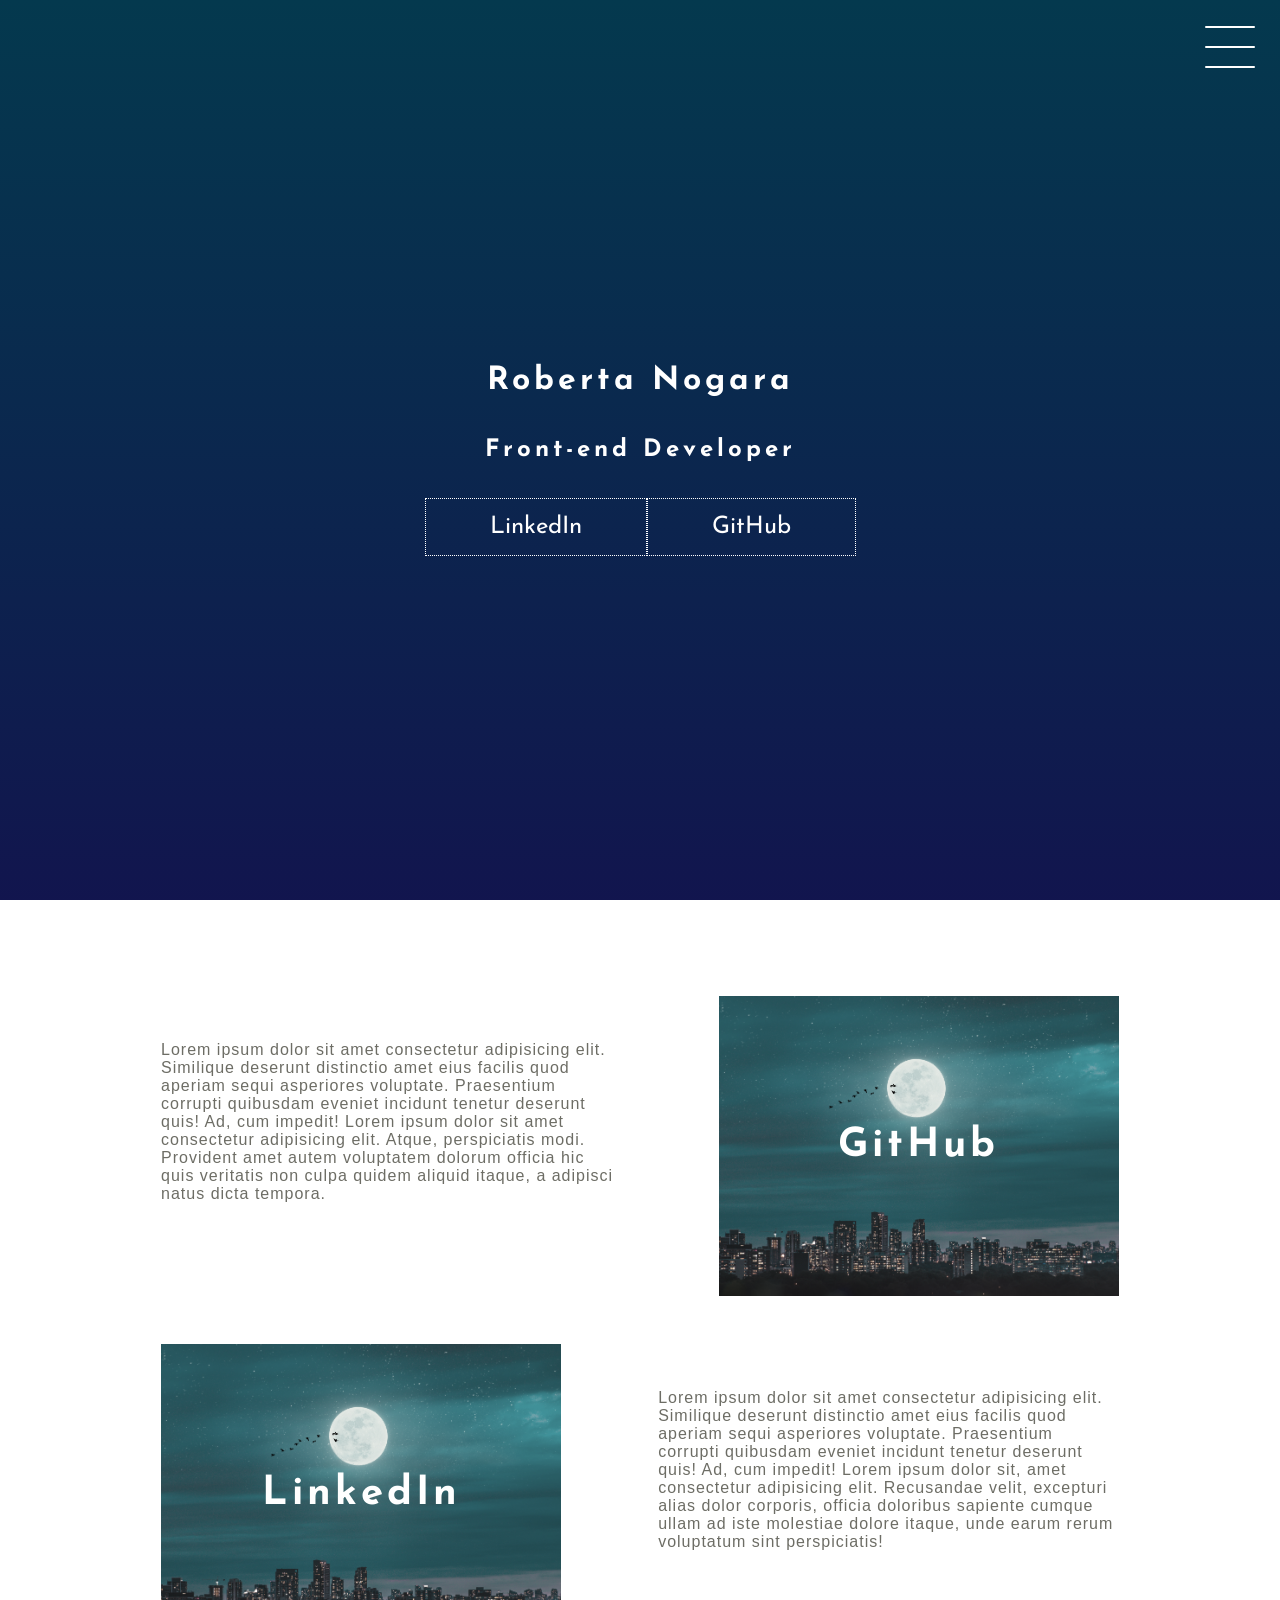
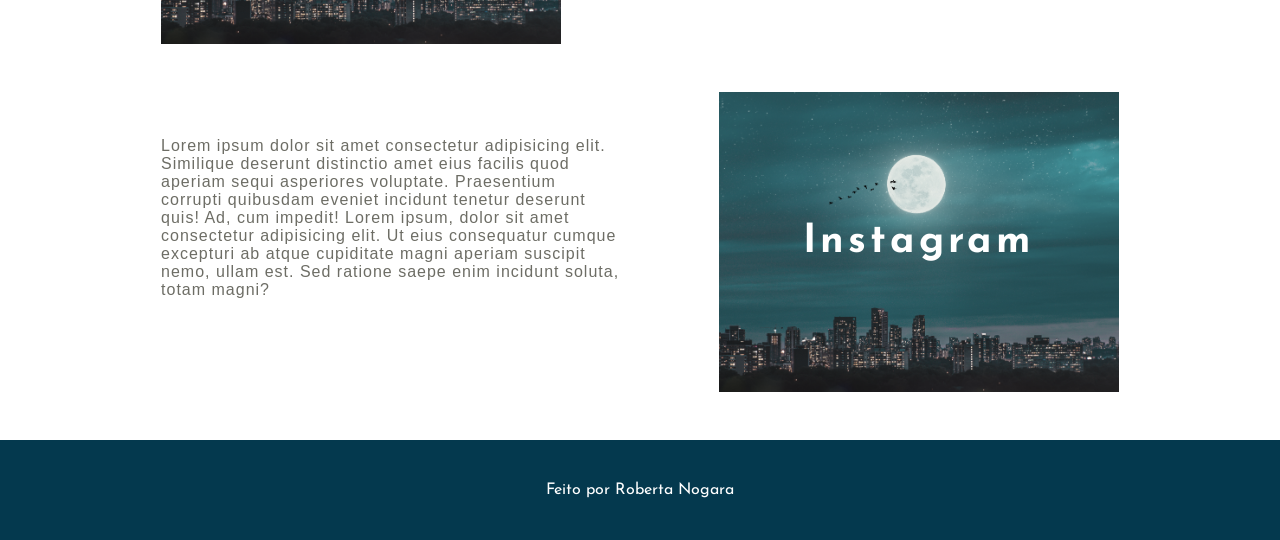
<file: desafio-dois-css-transitions/index.html>
<!DOCTYPE html>
<html lang="en">
<head>
    <meta charset="UTF-8">
    <meta http-equiv="X-UA-Compatible" content="IE=edge">
    <meta name="viewport" content="width=device-width, initial-scale=1.0">
    <link rel="stylesheet" href="style.css"> 
    <title>Document</title>
</head>
<body>
    <header class="header-wrapper">
        <div class="header">
            <div class="checkbox-container">
                <div class="checkbox-wrapper">
                    <input type="checkbox" id="toggle">
                    <label class="checkbox" for="toggle">
                        <div class="trace"></div>
                        <div class="trace"></div>
                        <div class="trace"></div>
                    </label>
                    <div class="menu"></div>
                    <nav class="menu-itens">
                        <ul>
                            <li><a href="#">Home</a></li>
                            <li><a href="#">Sobre</a></li>
                            <li><a href="#">Projetos</a></li>
                        </ul>
                    </nav>
                </div>
            </div>
        </div>
        <h1>Roberta Nogara</h1>
        <h2>Front-end Developer</h2>
        <div class="social-media">
            <a href="#">LinkedIn</a>
            <a href="#">GitHub</a>
        </div>
    </header>
    <main class="container">
        <div class="card-container">
            <div class="card-text">
                Lorem ipsum dolor sit amet consectetur adipisicing elit. Similique deserunt distinctio amet eius facilis quod aperiam sequi asperiores voluptate. Praesentium corrupti quibusdam eveniet incidunt tenetur deserunt quis! Ad, cum impedit!
                Lorem ipsum dolor sit amet consectetur adipisicing elit. Atque, perspiciatis modi. Provident amet autem voluptatem dolorum officia hic quis veritatis non culpa quidem aliquid itaque, a adipisci natus dicta tempora.
            </div>
            <div class="card">
                <div class="card-wrapper">
                    <h2>GitHub</h2>
                    <p>Veja meus projetos</p>
                </div>
            </div>
        </div>
        <div class="card-container">
            <div class="card">
                <div class="card-wrapper">
                    <h2>LinkedIn</h2>
                    <p>Acompanhe minha carreira</p>
                </div>
            </div>
            <div class="card-text">
                Lorem ipsum dolor sit amet consectetur adipisicing elit. Similique deserunt distinctio amet eius facilis quod aperiam sequi asperiores voluptate. Praesentium corrupti quibusdam eveniet incidunt tenetur deserunt quis! Ad, cum impedit!
                Lorem ipsum dolor sit, amet consectetur adipisicing elit. Recusandae velit, excepturi alias dolor corporis, officia doloribus sapiente cumque ullam ad iste molestiae dolore itaque, unde earum rerum voluptatum sint perspiciatis!
            </div>
        </div>
        <div class="card-container">
            <div class="card-text">
                Lorem ipsum dolor sit amet consectetur adipisicing elit. Similique deserunt distinctio amet eius facilis quod aperiam sequi asperiores voluptate. Praesentium corrupti quibusdam eveniet incidunt tenetur deserunt quis! Ad, cum impedit!
                Lorem ipsum, dolor sit amet consectetur adipisicing elit. Ut eius consequatur cumque excepturi ab atque cupiditate magni aperiam suscipit nemo, ullam est. Sed ratione saepe enim incidunt soluta, totam magni?
            </div>
            <div class="card">
                <div class="card-wrapper">
                    <h2>Instagram</h2>
                    <p>Mais do meu dia-a-dia</p>
                </div>
            </div>
        </div>
    </main>
    <footer class="footer">
        Feito por Roberta Nogara
    </footer>
</body>
</html>
</file>
<file: desafio-dois-css-transitions/style.css>
@import url('https://fonts.googleapis.com/css2?family=Josefin+Sans:ital,wght@0,100;0,300;0,400;0,600;1,300&display=swap');

body {
    margin: 0;
    padding: 0;
    color: white;
    font-family: 'Josefin Sans', sans-serif;
}

/* HEADER */

.header-wrapper {
    height: 100vh;
    width: 100%;
    background: linear-gradient(-180deg, #04394e, #16094e, #310749, #4a084d);
    background-size: 400% 400%;
    display: flex;
    flex-direction: column;
    justify-content: center;
    align-items: center;
    animation: backgroundTransition 8s ease-in-out infinite;
}

h1 {
    letter-spacing: 4px;
}
h2 {
    letter-spacing: 4px;
}

.social-media {
    margin-top: 1rem;
    display: flex;
}
.social-media a {
    text-decoration: none;
    color: #fff;
    font-size: 24px;
    padding: 1rem 4rem;
    border:  1px dotted #ffff;
    min-width: 4rem;
    display: flex;
    justify-content: center;
    align-items: center;
    transition: .5s cubic-bezier(0.55, 0.025, 0.675, 0.97);
}
a:hover {
    color: #310749;
    background-color: #fff;
}


@keyframes backgroundTransition {
    0% {
        background-position: 0% 0%;
    }
    50% {
        background-position: 200% 100%;
    }
    100% {
        background-position: 0% 0%;
    }
}

/* MENU HAMBURGUER */

.checkbox-container {
    display: flex;
    justify-content: center;
    align-items: center;
}

.checkbox {
    height: 100px;
    width: 100px;
    position: absolute;
    top: 0;
    right: 0;
    display: flex;
    justify-content: center;
    cursor: pointer;
    z-index: 9999;
    transition: 400ms ease-in-out 0;
}

.checkbox .trace {
    width: 50px;
    height: 2px;
    background-color: #fff;
    position: absolute;
    border-radius: 4px;
    transition: 0.5s ease-in-out;
}
.checkbox .trace:nth-child(1) {
    top: 26px;
    transform: rotate(0);
}
.checkbox .trace:nth-child(2) {
    top: 46px;
    transform: rotate(0);
}
.checkbox .trace:nth-child(3) {
    top: 66px;
    transform: rotate(0);
}

#toggle {
    display: none;
}

/* MENU */
.menu {
    position: absolute;
    top: 28px;
    right: 30px;
    background: transparent;
    height: 40px;
    width: 40px;
    border-radius: 50%;
    box-shadow: 0px 0px 0px 0px #fff;
    z-index: -1;
    transition: 400ms ease-in-out 0s;
}

.menu-itens {
    position: fixed;
    top: 0;
    left: 0;
    width: 100%;
    height: 100vh;
    display: flex;
    justify-content: center;
    align-items: center;
    z-index: 2;
    opacity: 0;
    visibility: hidden;
    transition: 400ms ease-in-out 0;
}

.menu-itens ul {
    list-style-type: none;
}
.menu-itens ul li a {
    margin: 10px 0;
    color: #310749;
    text-decoration: none;
    letter-spacing: 4px;
    font-size: 40px;
}

/* ANIMAÇÃO MENU */

#toggle:checked + .checkbox .trace:nth-child(1) {
    transform: rotate(45deg);
    background-color: #310749;
    top: 47px
}
#toggle:checked + .checkbox .trace:nth-child(2) {
    transform: translateX(-100px);
    width: 30px;
    visibility: hidden;
    opacity: 0;
}
#toggle:checked + .checkbox .trace:nth-child(3) {
    transform: rotate(-45deg);
    background-color: #310749;
    top: 48px
}

#toggle:checked + .checkbox {
    background-color: #fff;
}

#toggle:checked ~ .menu {
    box-shadow: 0px 0px 0px 100vmax white;
    z-index: 1;
}

#toggle:checked ~ .menu-itens {
    visibility: visible;
    opacity: 1;
}

/* CARDS */

.container {
    width: 100%;
    height: auto;
    display: flex;
    flex-direction: column;
    justify-content: space-evenly;
    align-items: center;
    margin: 3rem 0;
}

.card-container {
    display: flex;
    align-items: center;
    justify-content: space-evenly;
    width: 90%;
}

.card {
    height: 300px;
    width: 400px;
    margin: 3rem 0 0 0;
    background-image: url('./card.jpg');
    background-position: center;
    background-repeat: no-repeat;
    background-size: cover;
    display: flex;
    justify-content: center;
    align-items: center;
    filter: grayscale(0.5);
    color: #fff;
    cursor: pointer;
    transition: 0.3s;
}

.card-text {
    width: 40%;
    font-family: sans-serif;
    letter-spacing: 1px;
    color: rgb(109, 109, 101);
}

.card-wrapper {
    text-align: center;
    display: flex;
    flex-direction: column;
    justify-content: center;
    align-items: center;
    position: relative;
}

.card-wrapper:before {
    content: '';
    position: absolute;
    height: 100px;
    width: 100px;
    display: block;
    border: 1px solid #fff;
    opacity: 0;
    transition: 0.3s;
}
.card-wrapper h2 {
    font-size: 40px;
    letter-spacing: 4px;
    margin: 0;
    transition: 0.3s;
}
.card-wrapper p {
    font-size: 0;
    visibility: hidden;
    opacity: 0;
    font-weight: bold;
    transition: 0.3s;
}

.card:hover {
    filter: unset;
}
.card:hover > .card-wrapper:before {
    opacity: 1;
    width: 350px;
    height: 250px;
}
.card:hover > .card-wrapper p {
    font-size: 14px;
    visibility: visible;
    opacity: 1;
}

/* FOOTER */
.footer {
    width: 100%;
    height: 100px;
    display: flex;
    justify-content: center;
    align-items: center;
    background-color: #04394e;
}

/* RESPONSIVO */

@media (max-width:900px) {
    .social-media {
        display: flex;
        flex-direction: column;
    }
    
    .container {
        margin-top: 0;
    }

    .card-container {
        flex-direction: column;
    }

    .container .card-container:nth-child(1),
    .container .card-container:nth-child(3) {
        flex-direction: column-reverse;
    }

    .card {
        height: 250px;
        width: 250px;
    }

    .card-text {
        width: 90%;
        margin-top: 2rem;
        text-align: center;
    }

    .card:hover > .card-wrapper:before {
        height: 190px;
        width: 190px;
    }
}
</file>
